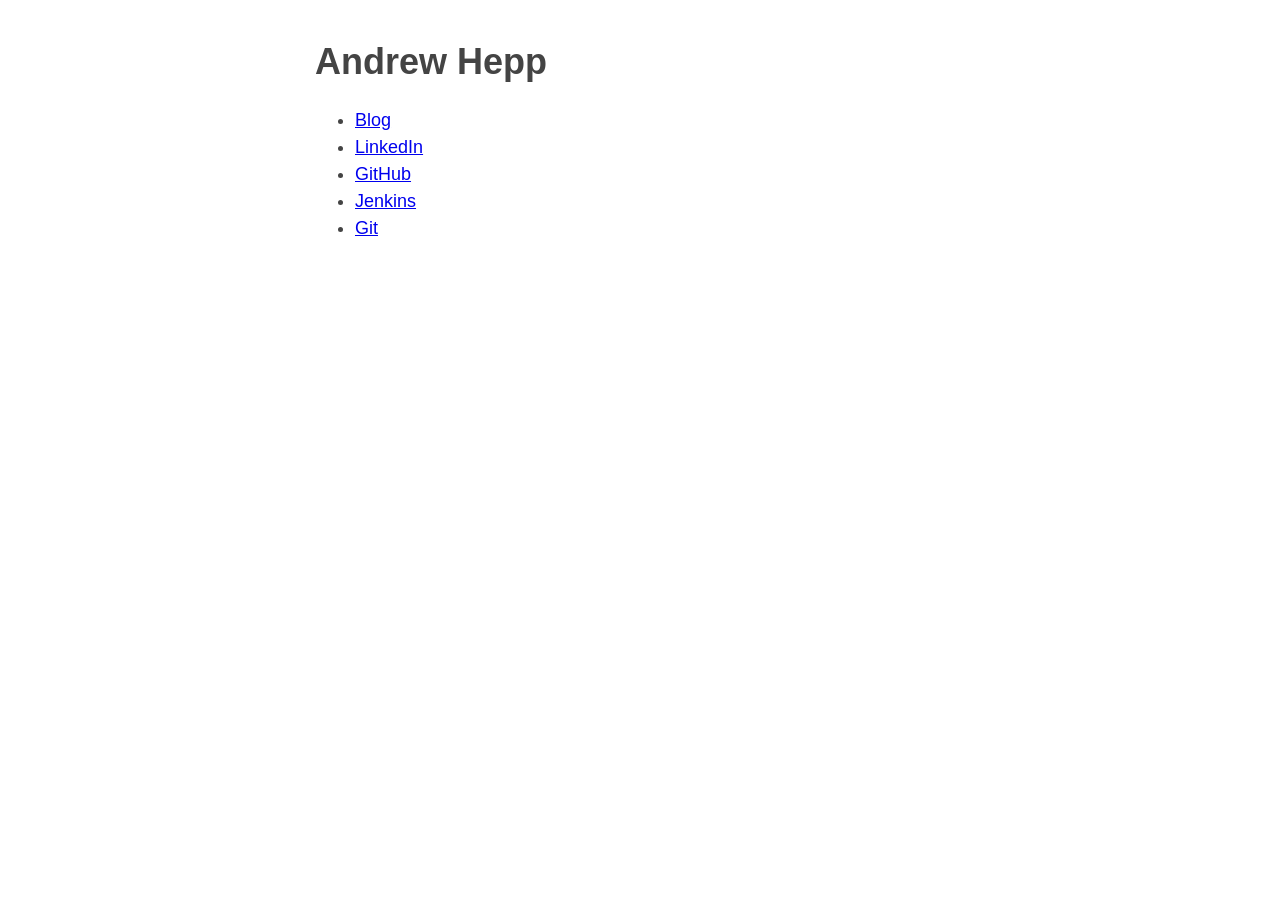
<file: index.html>
<html>
    <head>
        <meta charset="utf-8">
        <meta name="viewport" content="width=device-width, initial-scale=1">
        <title>ahepp.dev</title>
        <link rel="stylesheet" href="./style.css" />
    </head>
    <body>
        <h1>Andrew Hepp</h1>
        <ul>
            <li><a href="./blog/index.html">Blog</a></li>
            <li><a href="https://www.linkedin.com/in/andrew-hepp-277622bb/">LinkedIn</a></li>
            <li><a href="https://github.com/ahepp">GitHub</a></li>
            <li><a href="https://jenkins.ahepp.dev">Jenkins</a></li>
            <li><a href="https://git.ahepp.dev">Git</a></li>
        </ul>
    </body>
</html>
</file>
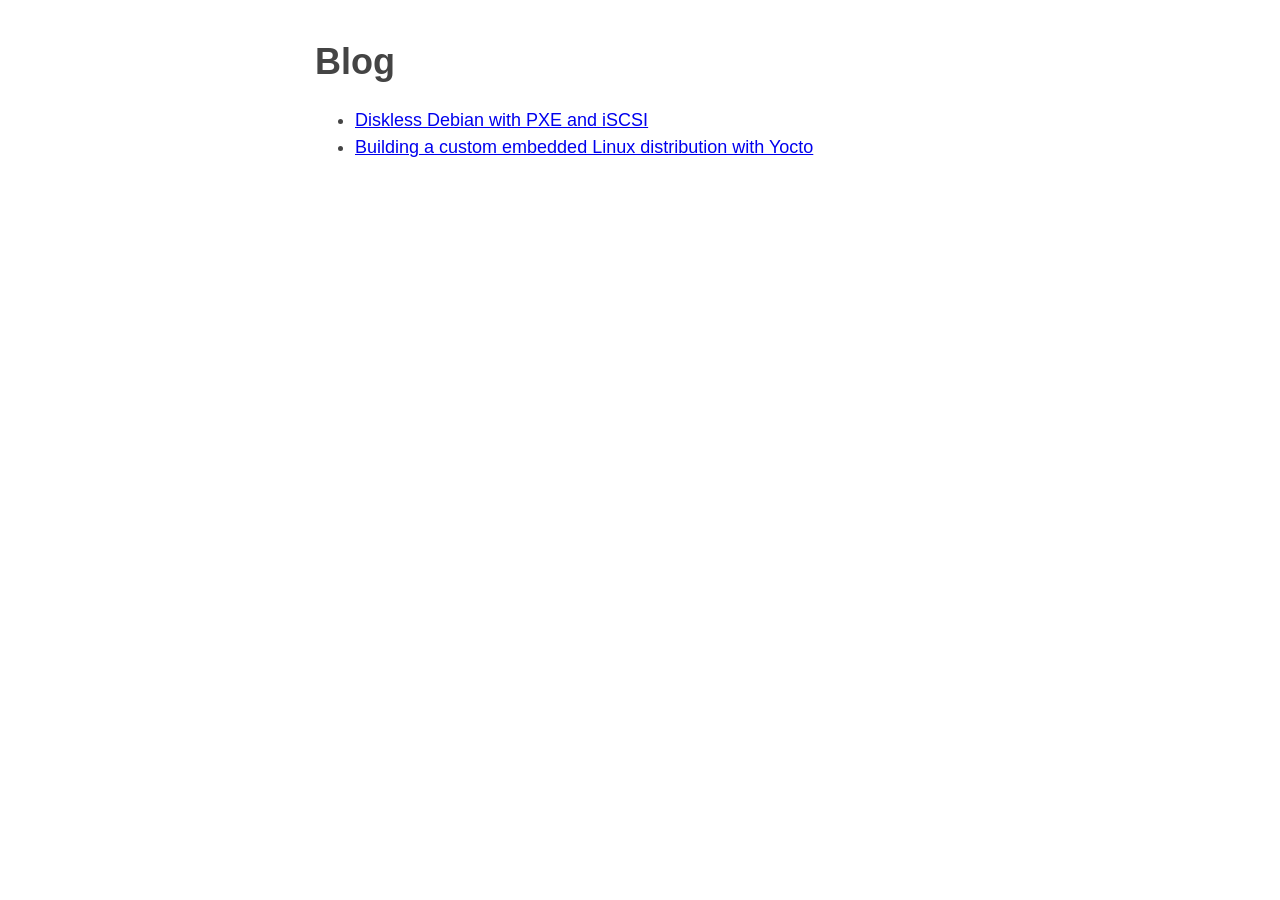
<file: blog/index.html>
<html>
    <head>
        <meta charset="utf-8">
        <meta name="viewport" content="width=device-width, initial-scale=1">
        <title>ahepp.dev</title>
        <link rel="stylesheet" href="../style.css" />
    </head>
    <body>
        <h1>Blog</h1>
        <ul>
            <li><a href="diskless.html">Diskless Debian with PXE and iSCSI</a></li>
            <li><a href="yocto.html">Building a custom embedded Linux distribution with Yocto</a></li>
        </ul>
    </body>
</html>
</file>
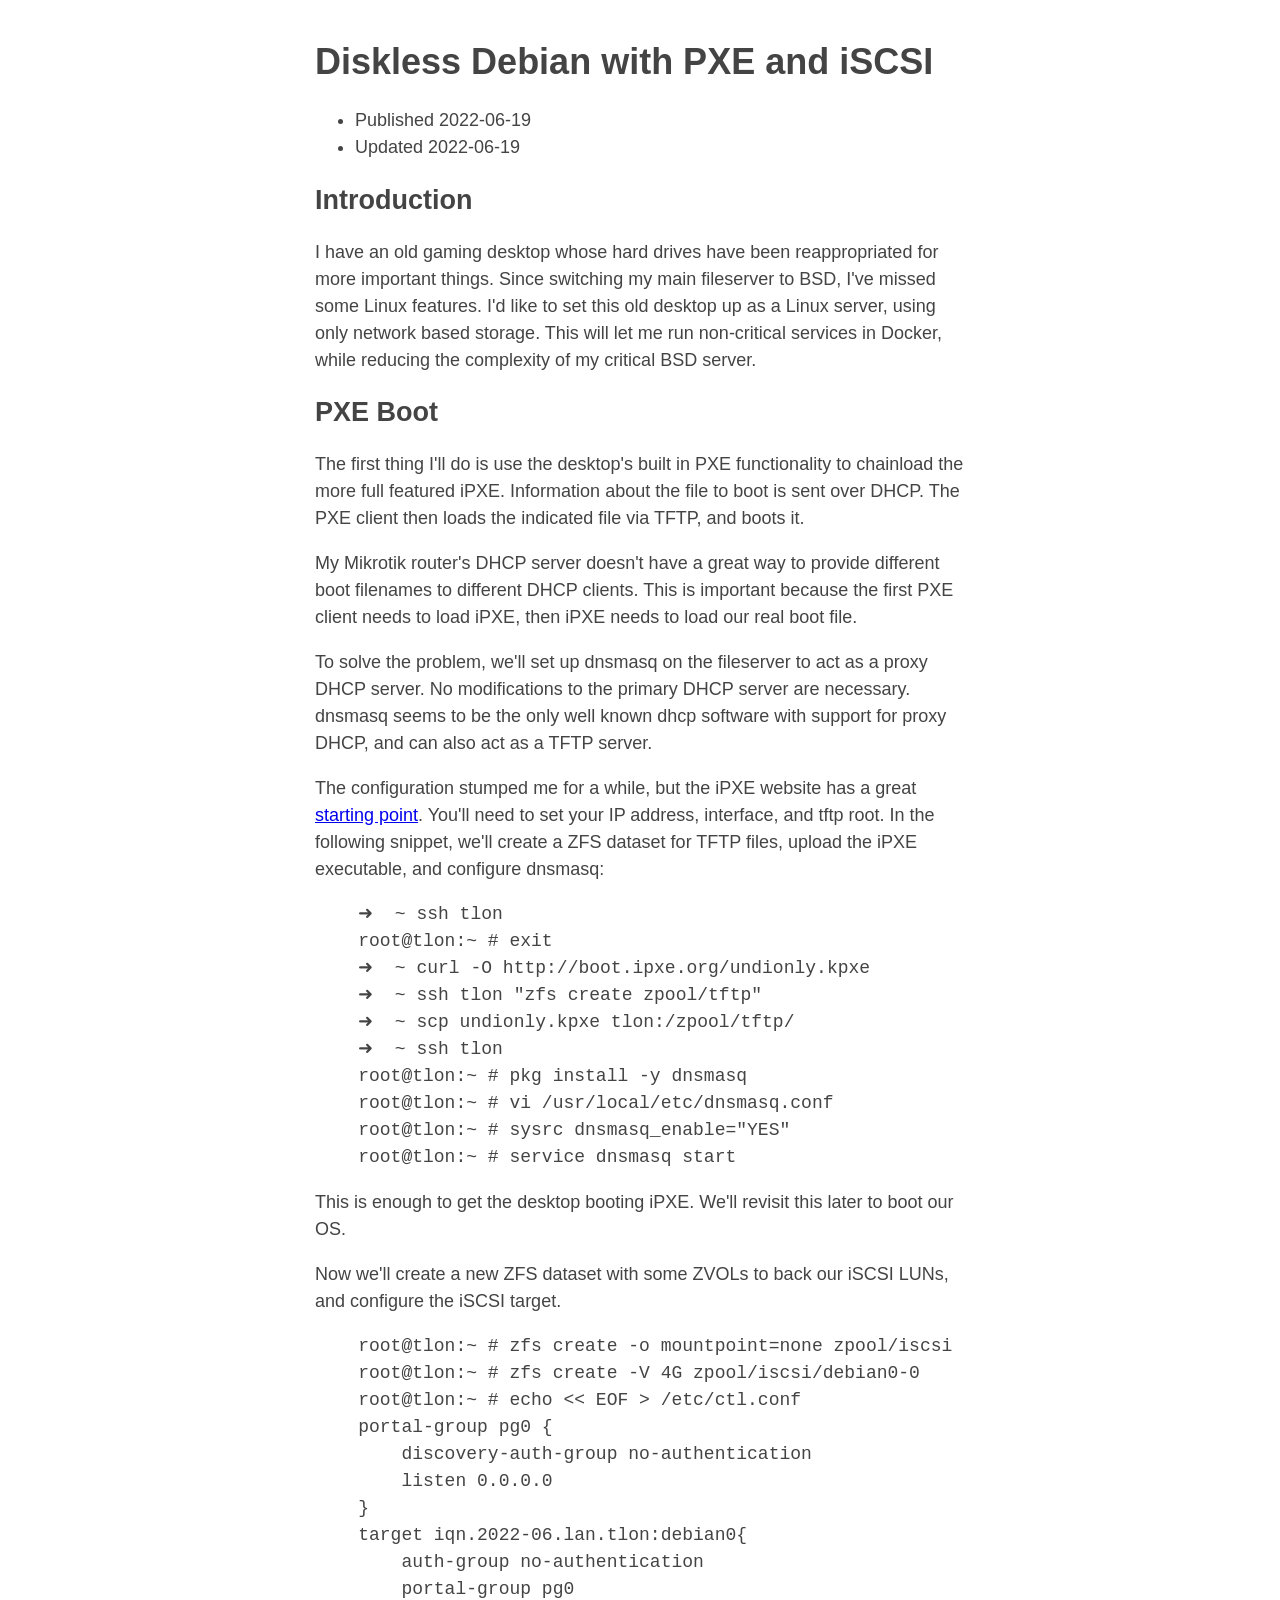
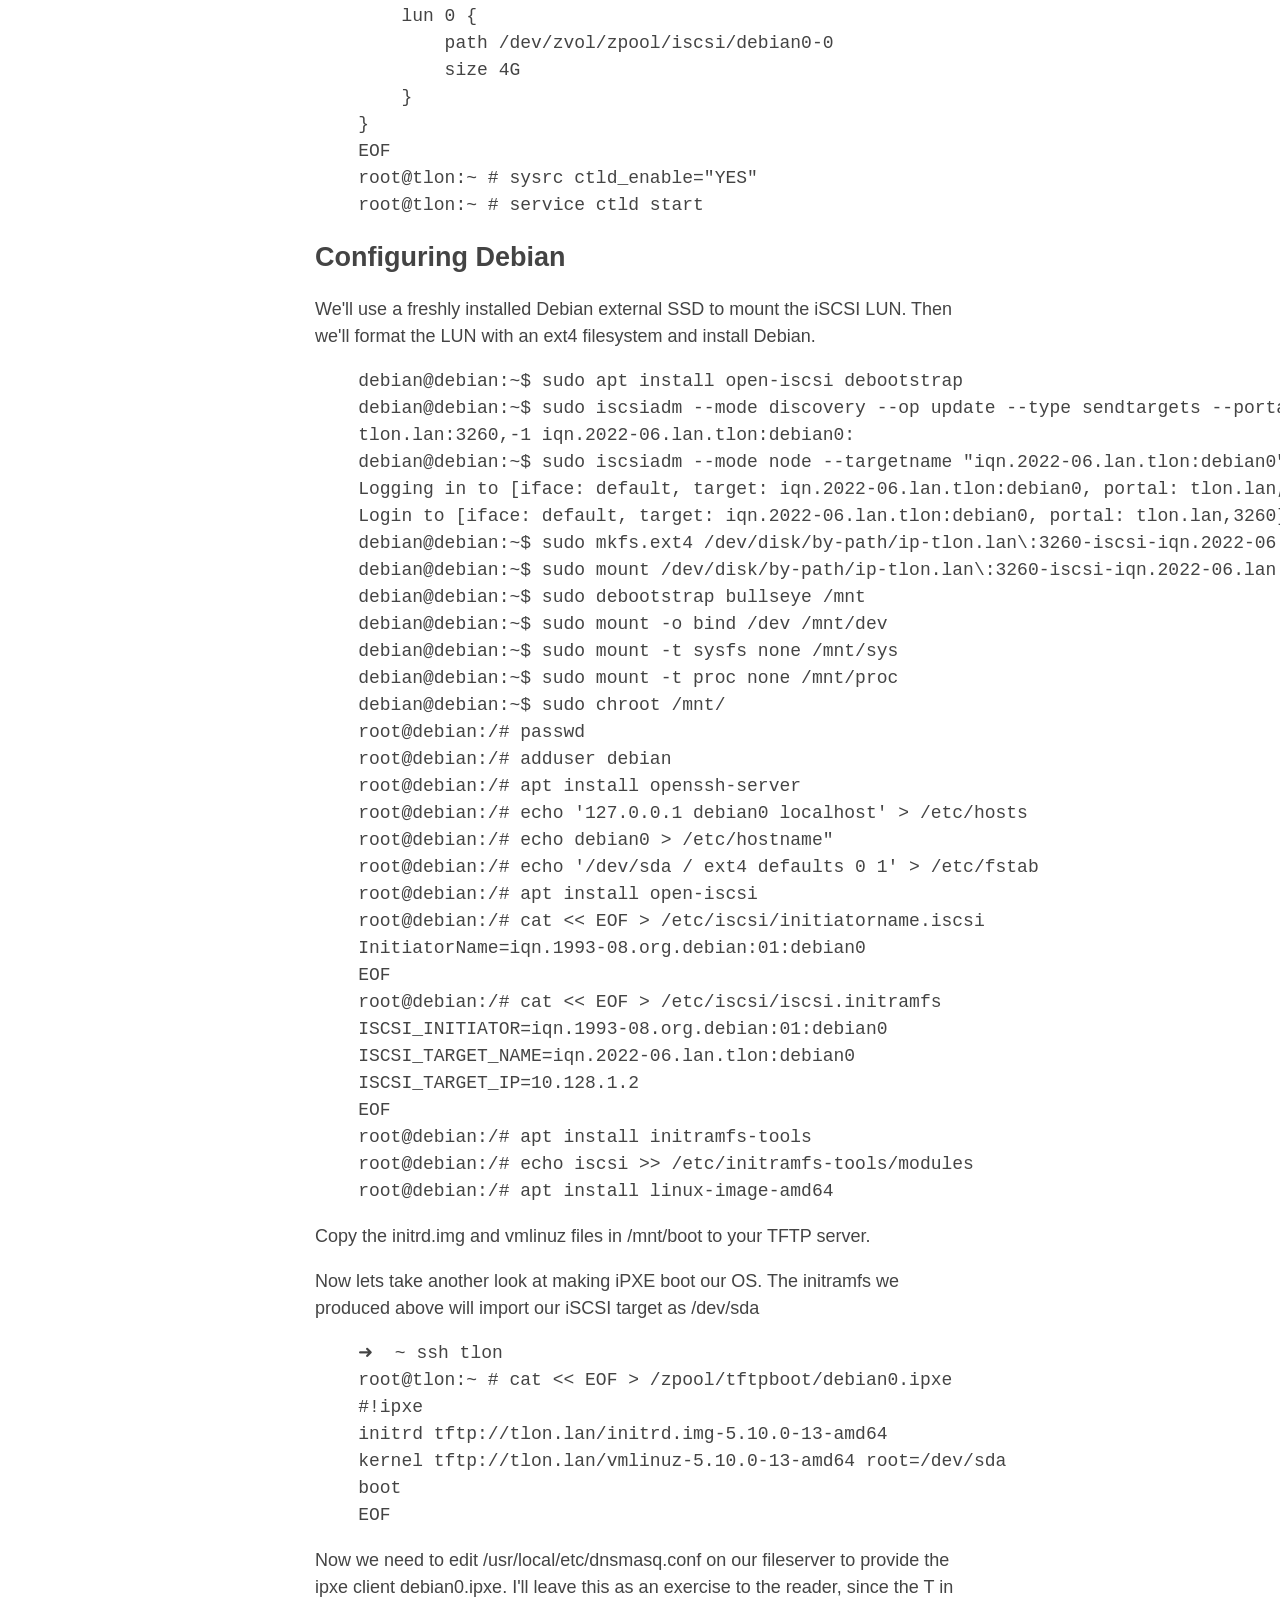
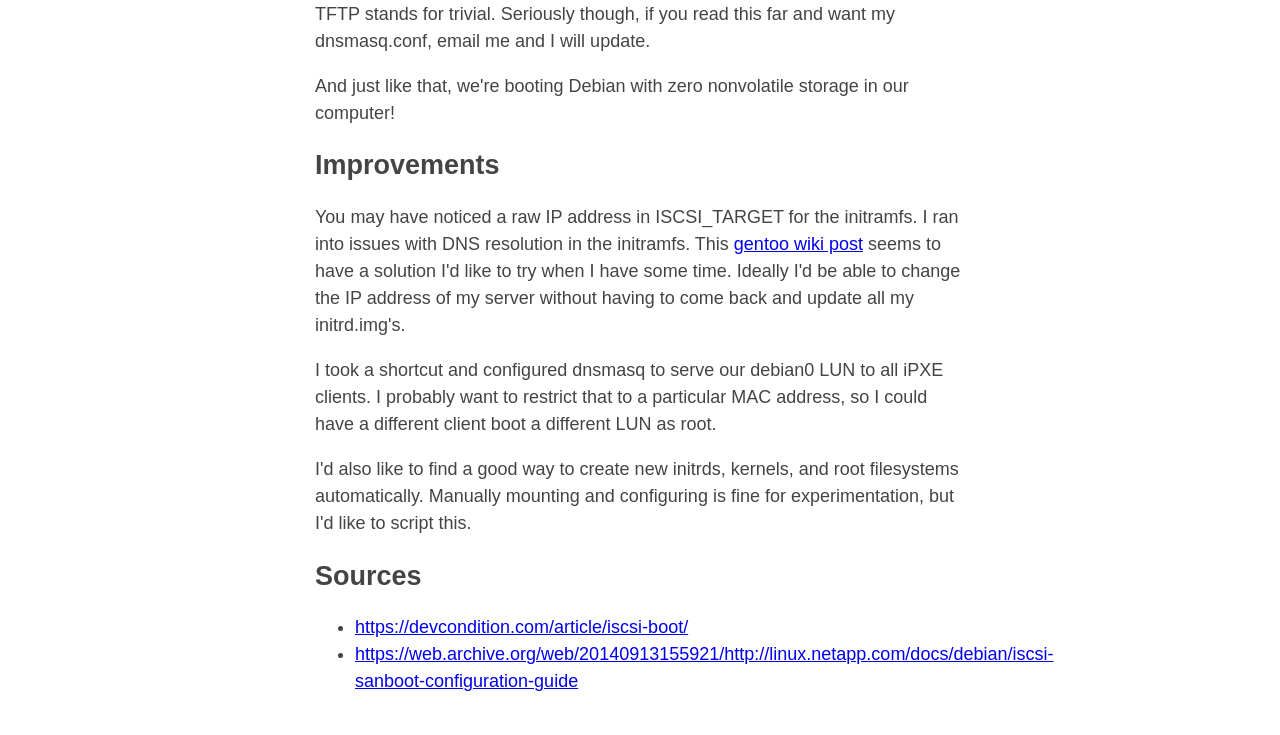
<file: blog/diskless.html>
<html>
    <head>
        <meta charset="utf-8">
        <meta name="viewport" content="width=device-width, initial-scale=1">
        <title>ahepp.dev</title>
        <link rel="stylesheet" href="../style.css" />
    </head>
    <body>
        <h1>Diskless Debian with PXE and iSCSI</h1>
        <ul>
            <li>Published 2022-06-19</li>
            <li>Updated 2022-06-19</li>
        </ul>
        <h2>Introduction</h2>
        <p>
            I have an old gaming desktop whose hard drives have been reappropriated for more important things.
            Since switching my main fileserver to BSD, I've missed some Linux features.
            I'd like to set this old desktop up as a Linux server, using only network based storage.
            This will let me run non-critical services in Docker, while reducing the complexity of my critical BSD server.
        </p>
        <h2>PXE Boot</h2>
        <p>
            The first thing I'll do is use the desktop's built in PXE functionality to chainload the more full featured iPXE.
            Information about the file to boot is sent over DHCP.
            The PXE client then loads the indicated file via TFTP, and boots it.
        </p>
        <p>
            My Mikrotik router's DHCP server doesn't have a great way to provide different boot filenames to different DHCP clients.
            This is important because the first PXE client needs to load iPXE, then iPXE needs to load our real boot file.
        </p>
        <p>
            To solve the problem, we'll set up dnsmasq on the fileserver to act as a proxy DHCP server.
            No modifications to the primary DHCP server are necessary.
            dnsmasq seems to be the only well known dhcp software with support for proxy DHCP, and can also act as a TFTP server.
        </p>
        <p>
            The configuration stumped me for a while, but the iPXE website has a great <a href="https://ipxe.org/appnote/proxydhcp">starting point</a>.
            You'll need to set your IP address, interface, and tftp root.
            In the following snippet, we'll create a ZFS dataset for TFTP files, upload the iPXE executable, and configure dnsmasq:
<pre>
    ➜  ~ ssh tlon
    root@tlon:~ # exit
    ➜  ~ curl -O http://boot.ipxe.org/undionly.kpxe
    ➜  ~ ssh tlon "zfs create zpool/tftp"
    ➜  ~ scp undionly.kpxe tlon:/zpool/tftp/
    ➜  ~ ssh tlon
    root@tlon:~ # pkg install -y dnsmasq
    root@tlon:~ # vi /usr/local/etc/dnsmasq.conf
    root@tlon:~ # sysrc dnsmasq_enable="YES"
    root@tlon:~ # service dnsmasq start
</pre>
        </p>
        <p>
            This is enough to get the desktop booting iPXE.
            We'll revisit this later to boot our OS.
        </p>
        <p>
            Now we'll create a new ZFS dataset with some ZVOLs to back our iSCSI LUNs, and configure the iSCSI target.
<pre>
    root@tlon:~ # zfs create -o mountpoint=none zpool/iscsi
    root@tlon:~ # zfs create -V 4G zpool/iscsi/debian0-0
    root@tlon:~ # echo &lt;&lt; EOF &gt; /etc/ctl.conf
    portal-group pg0 {
        discovery-auth-group no-authentication
        listen 0.0.0.0
    }
    target iqn.2022-06.lan.tlon:debian0{
        auth-group no-authentication
        portal-group pg0
        lun 0 {
            path /dev/zvol/zpool/iscsi/debian0-0
            size 4G
        }
    }
    EOF
    root@tlon:~ # sysrc ctld_enable="YES"
    root@tlon:~ # service ctld start
</pre>
        </p>
        <h2>Configuring Debian</h2>
        <p>
            We'll use a freshly installed Debian external SSD to mount the iSCSI LUN.
            Then we'll format the LUN with an ext4 filesystem and install Debian.
<pre>
    debian@debian:~$ sudo apt install open-iscsi debootstrap
    debian@debian:~$ sudo iscsiadm --mode discovery --op update --type sendtargets --portal tlon.lan
    tlon.lan:3260,-1 iqn.2022-06.lan.tlon:debian0:
    debian@debian:~$ sudo iscsiadm --mode node --targetname "iqn.2022-06.lan.tlon:debian0" --portal tlon.lan --login
    Logging in to [iface: default, target: iqn.2022-06.lan.tlon:debian0, portal: tlon.lan,3260]
    Login to [iface: default, target: iqn.2022-06.lan.tlon:debian0, portal: tlon.lan,3260] successful.
    debian@debian:~$ sudo mkfs.ext4 /dev/disk/by-path/ip-tlon.lan\:3260-iscsi-iqn.2022-06.lan.tlon\:debian0-lun-0
    debian@debian:~$ sudo mount /dev/disk/by-path/ip-tlon.lan\:3260-iscsi-iqn.2022-06.lan.tlon\:debian0-lun-0 /mnt
    debian@debian:~$ sudo debootstrap bullseye /mnt
    debian@debian:~$ sudo mount -o bind /dev /mnt/dev
    debian@debian:~$ sudo mount -t sysfs none /mnt/sys
    debian@debian:~$ sudo mount -t proc none /mnt/proc
    debian@debian:~$ sudo chroot /mnt/
    root@debian:/# passwd
    root@debian:/# adduser debian
    root@debian:/# apt install openssh-server
    root@debian:/# echo '127.0.0.1 debian0 localhost' &gt; /etc/hosts
    root@debian:/# echo debian0 &gt; /etc/hostname"
    root@debian:/# echo '/dev/sda / ext4 defaults 0 1' &gt; /etc/fstab
    root@debian:/# apt install open-iscsi
    root@debian:/# cat &lt;&lt; EOF &gt; /etc/iscsi/initiatorname.iscsi
    InitiatorName=iqn.1993-08.org.debian:01:debian0
    EOF
    root@debian:/# cat &lt;&lt; EOF &gt; /etc/iscsi/iscsi.initramfs
    ISCSI_INITIATOR=iqn.1993-08.org.debian:01:debian0
    ISCSI_TARGET_NAME=iqn.2022-06.lan.tlon:debian0
    ISCSI_TARGET_IP=10.128.1.2
    EOF
    root@debian:/# apt install initramfs-tools
    root@debian:/# echo iscsi &gt;&gt; /etc/initramfs-tools/modules
    root@debian:/# apt install linux-image-amd64          
</pre>
        </p>
        <p>
            Copy the initrd.img and vmlinuz files in /mnt/boot to your TFTP server.
        </p>
        <p>
            Now lets take another look at making iPXE boot our OS.
            The initramfs we produced above will import our iSCSI target as /dev/sda
<pre>
    ➜  ~ ssh tlon
    root@tlon:~ # cat &lt;&lt; EOF &gt; /zpool/tftpboot/debian0.ipxe
    #!ipxe
    initrd tftp://tlon.lan/initrd.img-5.10.0-13-amd64
    kernel tftp://tlon.lan/vmlinuz-5.10.0-13-amd64 root=/dev/sda
    boot
    EOF
</pre>
        </p>
        <p>
            Now we need to edit /usr/local/etc/dnsmasq.conf on our fileserver to provide the ipxe client debian0.ipxe.
            I'll leave this as an exercise to the reader, since the T in TFTP stands for trivial.
            Seriously though, if you read this far and want my dnsmasq.conf, email me and I will update.
        </p>
        <p>
            And just like that, we're booting Debian with zero nonvolatile storage in our computer!
        </p>
        <h2>Improvements</h2>
        <p>
            You may have noticed a raw IP address in ISCSI_TARGET for the initramfs.
            I ran into issues with DNS resolution in the initramfs.
            This <a href="https://wiki.gentoo.org/wiki/Custom_Initramfs#DNS">gentoo wiki post</a> seems to have a solution I'd like to try when I have some time.
            Ideally I'd be able to change the IP address of my server without having to come back and update all my initrd.img's.
        </p>
        <p>
            I took a shortcut and configured dnsmasq to serve our debian0 LUN to all iPXE clients.
            I probably want to restrict that to a particular MAC address, so I could have a different client boot a different LUN as root.
        </p>
        <p>
            I'd also like to find a good way to create new initrds, kernels, and root filesystems automatically.
            Manually mounting and configuring is fine for experimentation, but I'd like to script this.
        </p>
        <h2>Sources</h2>
        <ul>
            <li><a href="https://devcondition.com/article/iscsi-boot/">https://devcondition.com/article/iscsi-boot/</a></li>
            <li><a href="https://web.archive.org/web/20140913155921/http://linux.netapp.com/docs/debian/iscsi-sanboot-configuration-guide">https://web.archive.org/web/20140913155921/http://linux.netapp.com/docs/debian/iscsi-sanboot-configuration-guide</a></li>
    </body>
</html>
</file>
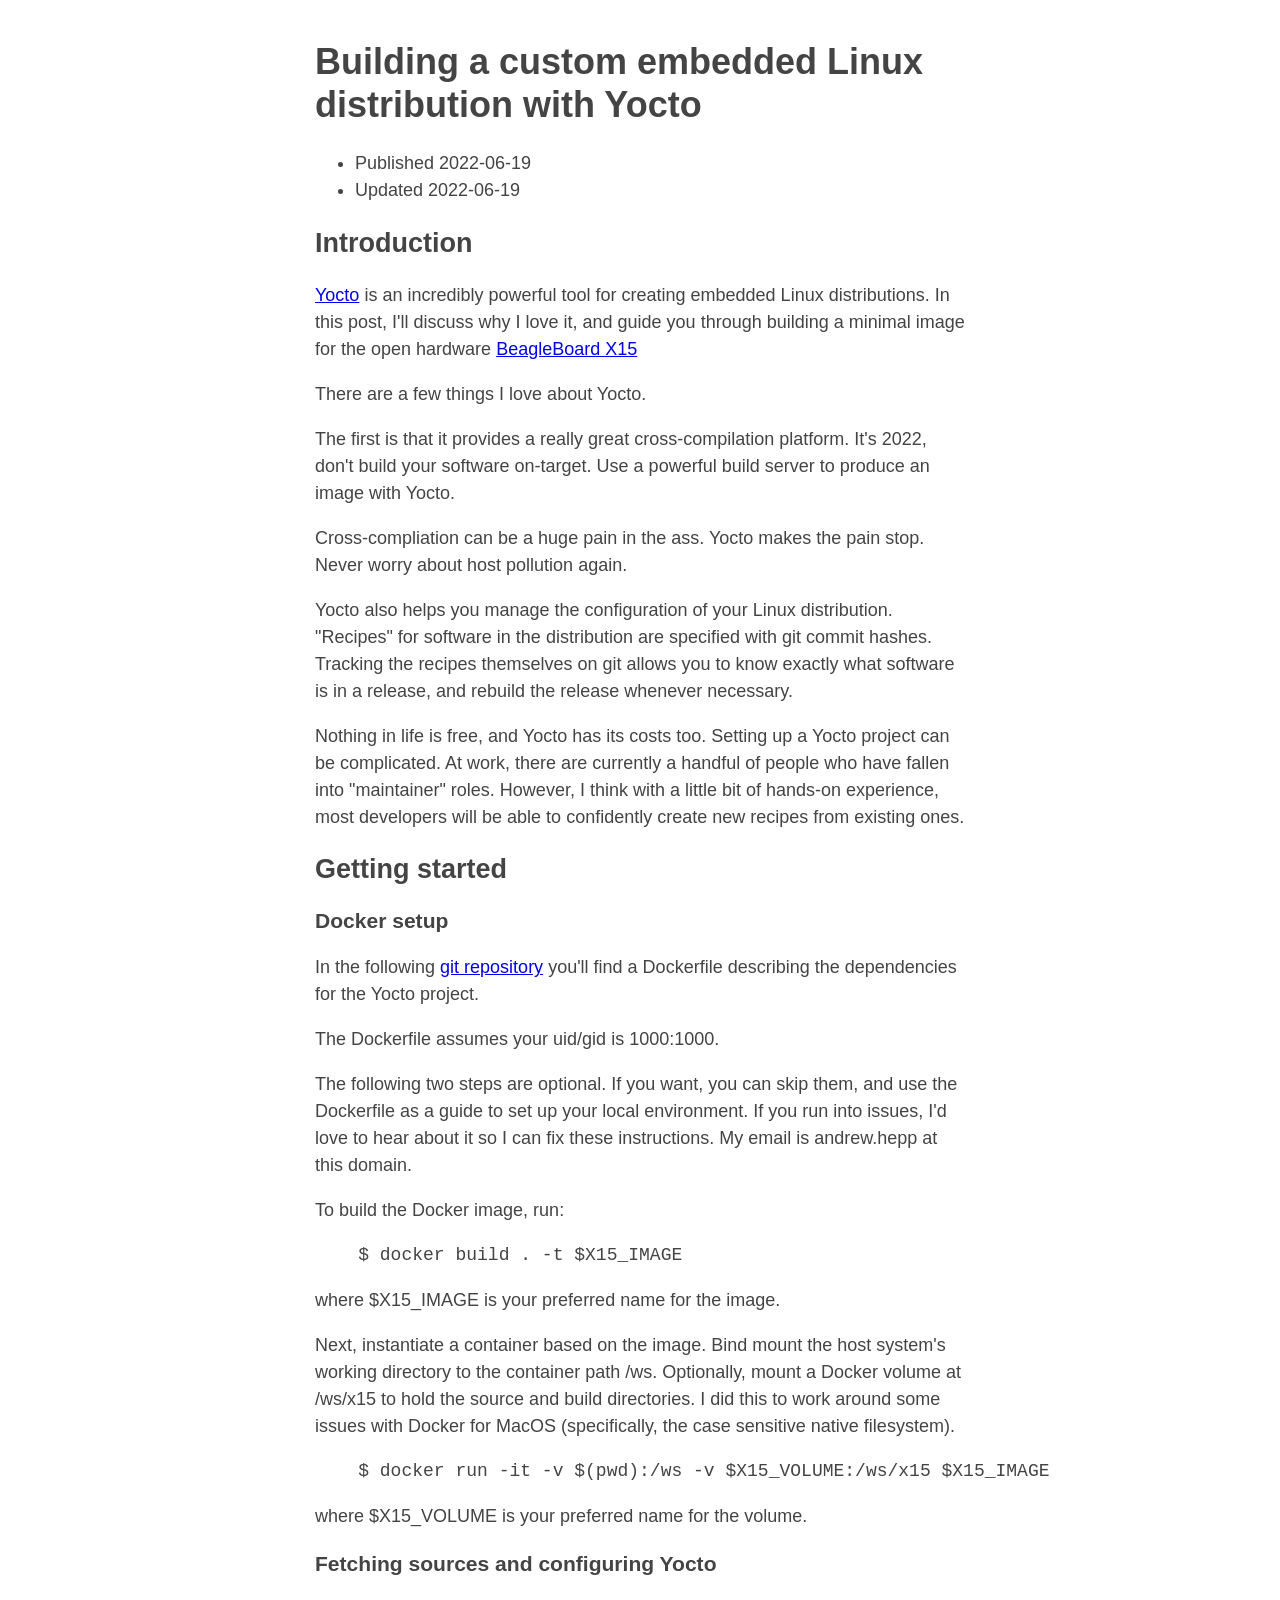
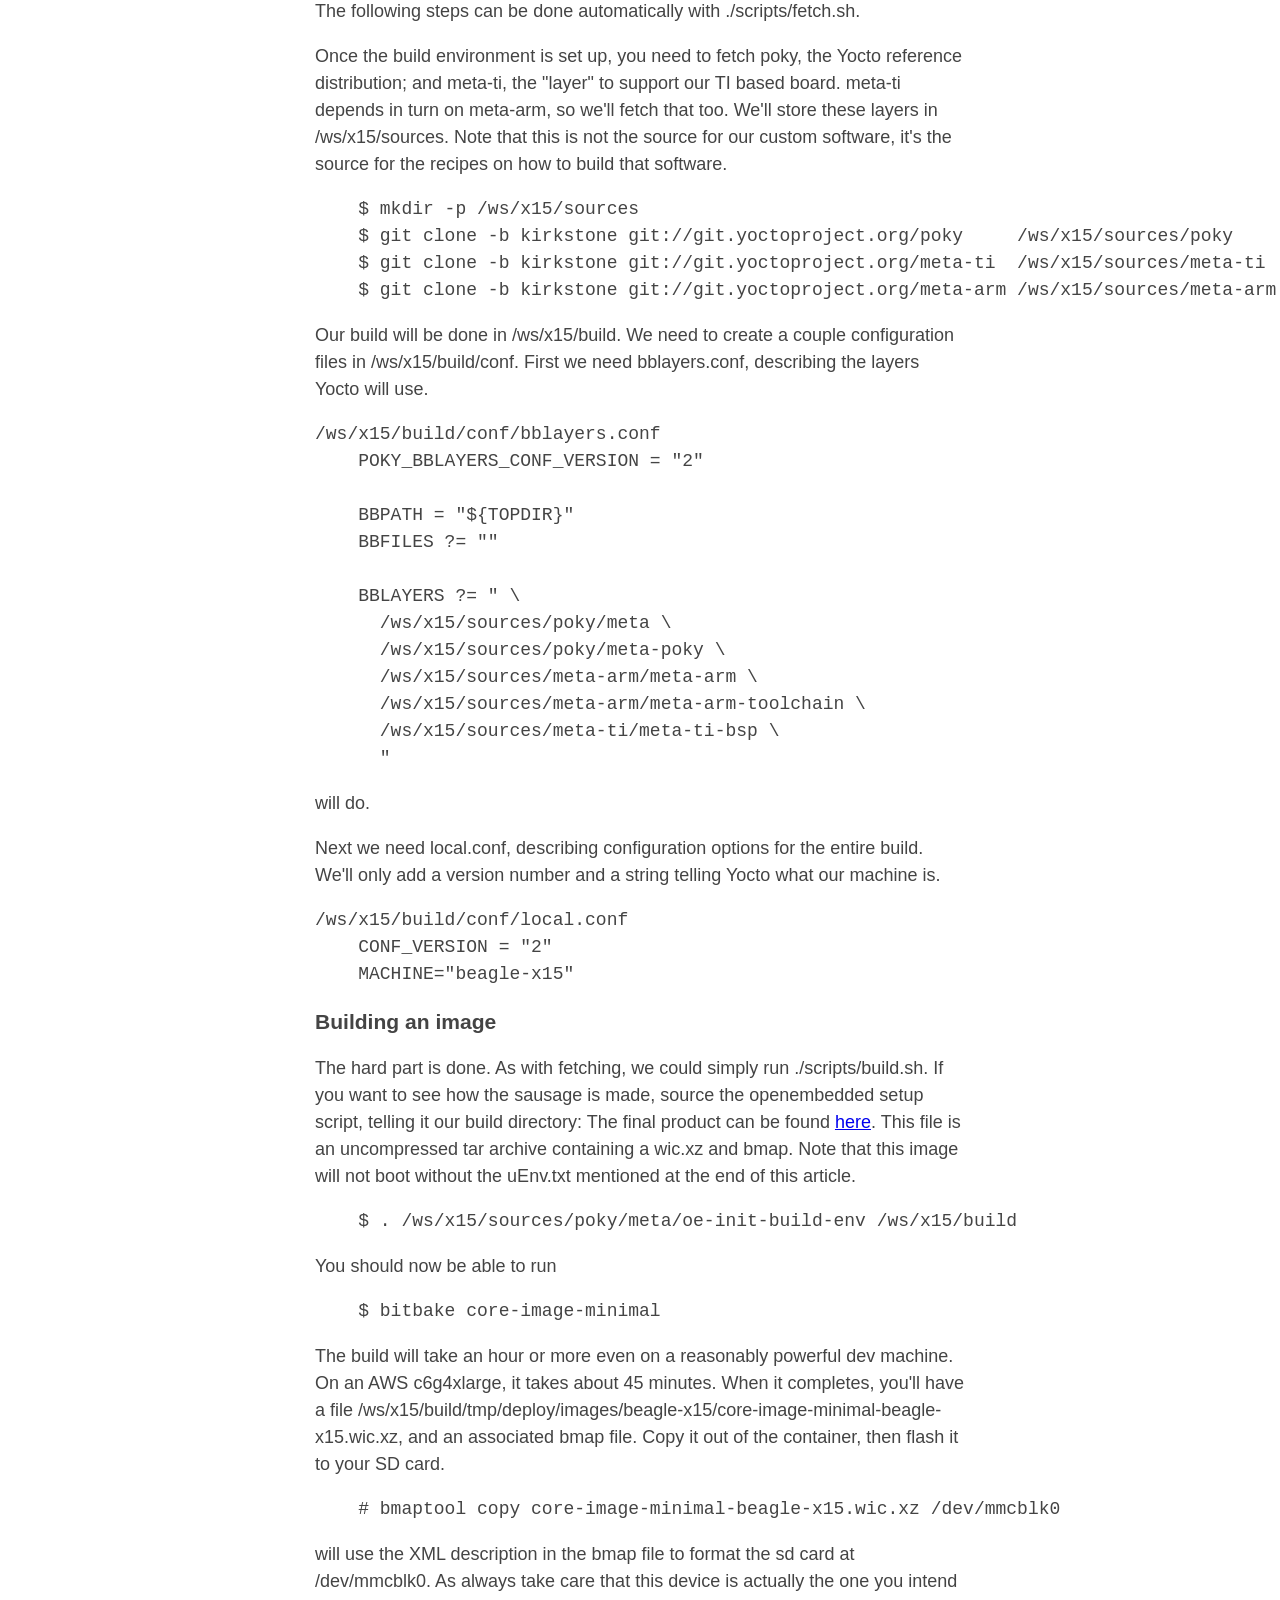
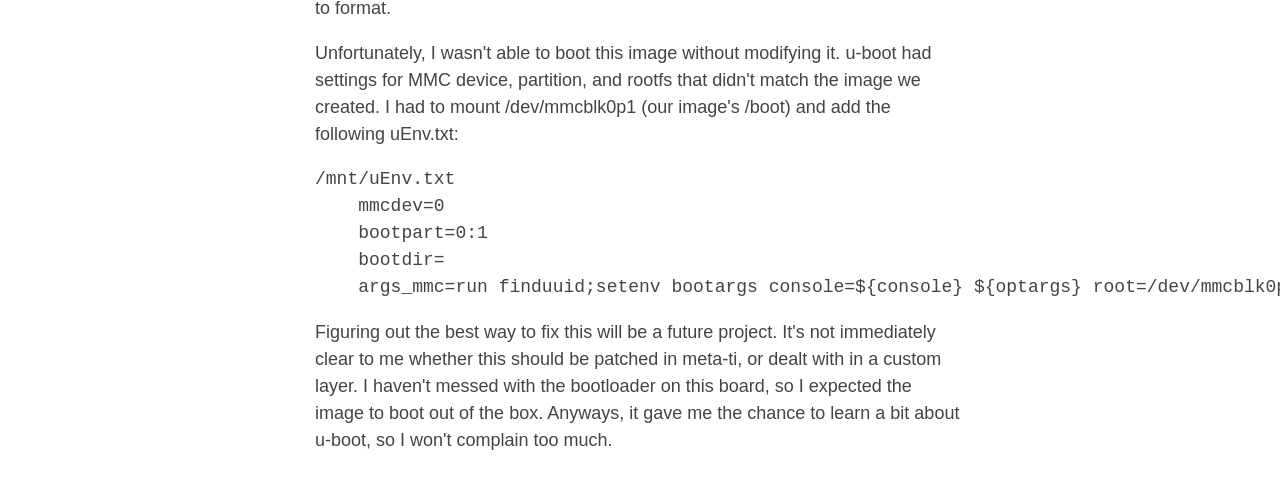
<file: blog/yocto.html>
<html>
    <head>
        <meta charset="utf-8">
        <meta name="viewport" content="width=device-width, initial-scale=1">
        <title>ahepp.dev</title>
        <link rel="stylesheet" href="../style.css" />
    </head>
    <body>
        <h1>Building a custom embedded Linux distribution with Yocto</h1>
        <ul>
            <li>Published 2022-06-19</li>
            <li>Updated 2022-06-19</li>
        </ul>
        <h2>Introduction</h2>
        <p>
            <a href="https://www.yoctoproject.org">Yocto</a> is an incredibly powerful tool for creating embedded Linux distributions.
            In this post, I'll discuss why I love it, and guide you through building a minimal image for the open hardware <a href="https://beagleboard.org/x15">BeagleBoard X15</a>
        </p>
        <p>
            There are a few things I love about Yocto.
        </p>
        <p>
            The first is that it provides a really great cross-compilation platform.
            It's 2022, don't build your software on-target.
            Use a powerful build server to produce an image with Yocto.
        </p>
        <p>
            Cross-compliation can be a huge pain in the ass.
            Yocto makes the pain stop.
            Never worry about host pollution again.
        </p>
        <p>
            Yocto also helps you manage the configuration of your Linux distribution.
            "Recipes" for software in the distribution are specified with git commit hashes.
            Tracking the recipes themselves on git allows you to know exactly what software is in a release, and rebuild the release whenever necessary.
        </p>
        <p>
            Nothing in life is free, and Yocto has its costs too.
            Setting up a Yocto project can be complicated.
            At work, there are currently a handful of people who have fallen into "maintainer" roles.
            However, I think with a little bit of hands-on experience, most developers will be able to confidently create new recipes from existing ones.
        </p>
        <h2>Getting started</h2>
        <h3>Docker setup</h3>
        <p>
            In the following <a href="https://github.com/ahepp/x15">git repository</a> you'll find a Dockerfile describing the dependencies for the Yocto project.
        </p>
        <p>
            The Dockerfile assumes your uid/gid is 1000:1000.
        </p>
        <p>
            The following two steps are optional.
            If you want, you can skip them, and use the Dockerfile as a guide to set up your local environment.
            If you run into issues, I'd love to hear about it so I can fix these instructions.
            My email is andrew.hepp at this domain.
        </p>
        <p>
            To build the Docker image, run:
<pre>
    $ docker build . -t $X15_IMAGE
</pre>
            where $X15_IMAGE is your preferred name for the image.
        </p>
        <p>
            Next, instantiate a container based on the image.
            Bind mount the host system's working directory to the container path /ws.
            Optionally, mount a Docker volume at /ws/x15 to hold the source and build directories.
            I did this to work around some issues with Docker for MacOS (specifically, the case sensitive native filesystem).
<pre>
    $ docker run -it -v $(pwd):/ws -v $X15_VOLUME:/ws/x15 $X15_IMAGE
</pre>
            where $X15_VOLUME is your preferred name for the volume.
        </p>
        <h3>Fetching sources and configuring Yocto</h3>
        <p>
            The following steps can be done automatically with ./scripts/fetch.sh.
        </p>
        <p>
            Once the build environment is set up, you need to fetch poky, the Yocto reference distribution; and meta-ti, the "layer" to support our TI based board.
            meta-ti depends in turn on meta-arm, so we'll fetch that too.
            We'll store these layers in /ws/x15/sources.
            Note that this is not the source for our custom software, it's the source for the recipes on how to build that software.
<pre>
    $ mkdir -p /ws/x15/sources
    $ git clone -b kirkstone git://git.yoctoproject.org/poky     /ws/x15/sources/poky
    $ git clone -b kirkstone git://git.yoctoproject.org/meta-ti  /ws/x15/sources/meta-ti
    $ git clone -b kirkstone git://git.yoctoproject.org/meta-arm /ws/x15/sources/meta-arm
</pre>
        </p>
        <p>
            Our build will be done in /ws/x15/build. 
            We need to create a couple configuration files in /ws/x15/build/conf.
            First we need bblayers.conf, describing the layers Yocto will use.

<pre>
/ws/x15/build/conf/bblayers.conf
    POKY_BBLAYERS_CONF_VERSION = "2"

    BBPATH = "${TOPDIR}"
    BBFILES ?= ""

    BBLAYERS ?= " \
      /ws/x15/sources/poky/meta \
      /ws/x15/sources/poky/meta-poky \
      /ws/x15/sources/meta-arm/meta-arm \
      /ws/x15/sources/meta-arm/meta-arm-toolchain \
      /ws/x15/sources/meta-ti/meta-ti-bsp \
      "
</pre>
            will do.
        </p>
        <p>
            Next we need local.conf, describing configuration options for the entire build.
            We'll only add a version number and a string telling Yocto what our machine is.
<pre>
/ws/x15/build/conf/local.conf
    CONF_VERSION = "2"                                                                
    MACHINE="beagle-x15"
</pre>
        </p>
        <h3>Building an image</h3>
        <p>
            The hard part is done.
            As with fetching, we could simply run ./scripts/build.sh.
            If you want to see how the sausage is made, source the openembedded setup script, telling it our build directory:
            The final product can be found <a href="https://ahepp.dev/x15/x15-image.master-b1-ce23e85b1bba5e3a8b36c93b849e50de063cca14c">here</a>.
            This file is an uncompressed tar archive containing a wic.xz and bmap.
            Note that this image will not boot without the uEnv.txt mentioned at the end of this article.
<pre>
    $ . /ws/x15/sources/poky/meta/oe-init-build-env /ws/x15/build
</pre>
        </p>
        <p>
            You should now be able to run
<pre>
    $ bitbake core-image-minimal
</pre>
        </p>
        <p>
            The build will take an hour or more even on a reasonably powerful dev machine. On an AWS c6g4xlarge, it takes about 45 minutes.
            When it completes, you'll have a file /ws/x15/build/tmp/deploy/images/beagle-x15/core-image-minimal-beagle-x15.wic.xz, and an associated bmap file. Copy it out of the container, then flash it to your SD card.
<pre>
    # bmaptool copy core-image-minimal-beagle-x15.wic.xz /dev/mmcblk0
</pre>
            will use the XML description in the bmap file to format the sd card at /dev/mmcblk0.
            As always take care that this device is actually the one you intend to format.
        </p>
        <p>
            Unfortunately, I wasn't able to boot this image without modifying it.
            u-boot had settings for MMC device, partition, and rootfs that didn't match the image we created.
            I had to mount /dev/mmcblk0p1 (our image's /boot) and add the following uEnv.txt:
<pre>
/mnt/uEnv.txt
    mmcdev=0
    bootpart=0:1
    bootdir=
    args_mmc=run finduuid;setenv bootargs console=${console} ${optargs} root=/dev/mmcblk0p2 rw rootfstype=${mmcrootfstype}
</pre>
        </p>
        <p>
            Figuring out the best way to fix this will be a future project.
            It's not immediately clear to me whether this should be patched in meta-ti, or dealt with in a custom layer.
            I haven't messed with the bootloader on this board, so I expected the image to boot out of the box.
            Anyways, it gave me the chance to learn a bit about u-boot, so I won't complain too much.
        </p>
    </body>
</html>
</file>
<file: style.css>
body {
    max-width: 650px;
    margin: 40px auto;
    padding: 0 10px;
    font: 18px/1.5 -apple-system, BlinkMacSystemFont, "Segoe UI", Roboto, "Helvetica Neue", Arial, "Noto Sans", sans-serif, "Apple Color Emoji", "Segoe UI Emoji", "Segoe UI Symbol", "Noto Color Emoji";
    color:#444
}
h1, h2, h3 {
    line-height:1.2
}
</file>
